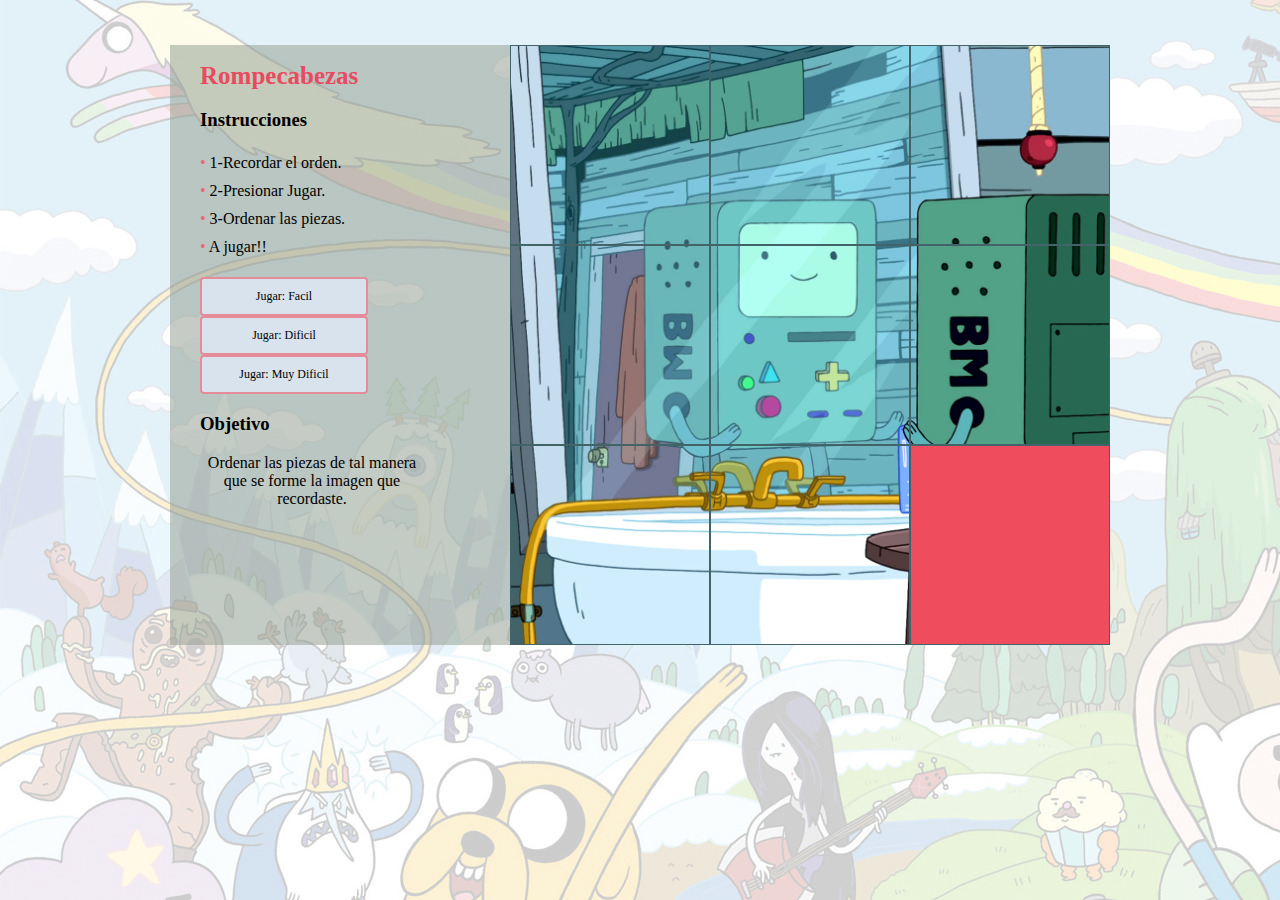
<file: index.html>
<!DOCTYPE html>
<html>

<head>
  <meta charset="utf-8">
  <title>BMO Arcade</title>
  <link rel="stylesheet" href="css/juego.css">

</head>

<body>
  <div id="contenedor">

    <div class="col-40">

      <div id="titulo">
        <h1>Rompecabezas</h1>
      </div>
      <div id="instrucciones">
        <h3>Instrucciones</h3>
        <ul id="lista-instrucciones">
        </ul>
      </div>
      <button onclick="comprobarDificultad(10)">Jugar: Facil</button>
      <button onclick="comprobarDificultad(50)">Jugar: Dificil</button>
      <button onclick="comprobarDificultad(100)">Jugar: Muy Dificil</button>
      <div id="objetivo">
        <h3>Objetivo</h3>
        <div class="texto-centrado">
            Ordenar las piezas de tal manera que se forme la imagen que recordaste.
        </div>
      </div>
      <div id="ultimo-mov">
        <div id="flecha" class="texto-centrado">
        </div>
      </div>

    </div>
    <div class="col-60">
      <div id="juego">
        <div id="pieza1" class="piezas"><img src="images/10.jpg"></div>
        <div id="pieza2" class="piezas"><img src="images/20.jpg"></div>
        <div id="pieza3" class="piezas"><img src="images/30.jpg"></div>
        <div id="pieza4" class="piezas"><img src="images/40.jpg"></div>
        <div id="pieza5" class="piezas"><img src="images/50.jpg"></div>
        <div id="pieza6" class="piezas"><img src="images/60.jpg"></div>
        <div id="pieza7" class="piezas"><img src="images/70.jpg"></div>
        <div id="pieza8" class="piezas"><img src="images/80.jpg"></div>
        <div id="pieza9" class="piezas"><img src="images/9.JPG"></div>
      </div>
    </div>

    <script src="js/juego.js"></script>
  </div>
  
</body>

</html>
</file>
<file: css/juego.css>
/*Código armado por La Foca Loca S.A. No modificar*/
body {
  font-family: cursive;
  width: 940px;
  margin: 5% auto;
  min-height: 100%;
  background-image: url(../images/adventure.jpg);
}
ul {
  padding-left: 0;
  list-style: none;
}
li {
  padding: 5px 0;
  animation: fadein 5s;
}
li::before {
  content: "• ";
  color: #EC6778;
}

.col-40 h1 {
  
  font-size: 25px;
  color: #E84A5F;
}

.col-40, .col-60 {
  display: table-cell;
  margin: 0;
  vertical-align: top;
}
.col-40 {
  background: #929e9086;
  padding: 0px 30px;
  color: #000;
  
}

.col-60 {
  background:#bac6c3;
  height: 600px;
  width: 600px;

}

#flecha{
  font-size: 60px;
}

.texto-centrado {
  text-align: center;
  width: 80%;
}
#juego {
  background: #426367;
  height: 600px;
  width: 600px;
}
#juego div {
  
  animation: fadein 2s;
  }
.piezas img{
  float: left;
  width: 33%;
  height: 33%;
  border: 0.5px solid #426367;
}
.footer {
  background: #929e9086;
}
@keyframes fadein {
  from { opacity: 0; }
  to   { opacity: 1; }
}

#contenedor {
  margin-top: -2%;
}

button {
   
  width: 60%;
  padding: 10px 5px ;
  text-align: center;
  font-family: cursive;
  display: inline-block;
  font-size: 12px;
  background-color: #d9e3ed;
  color: black;
  border: 2px solid #ef4c5d94;
  border-radius: 4px;
} 
button:hover {
  background-color: #ef4c5d; 
  color: white;
}
</file>
